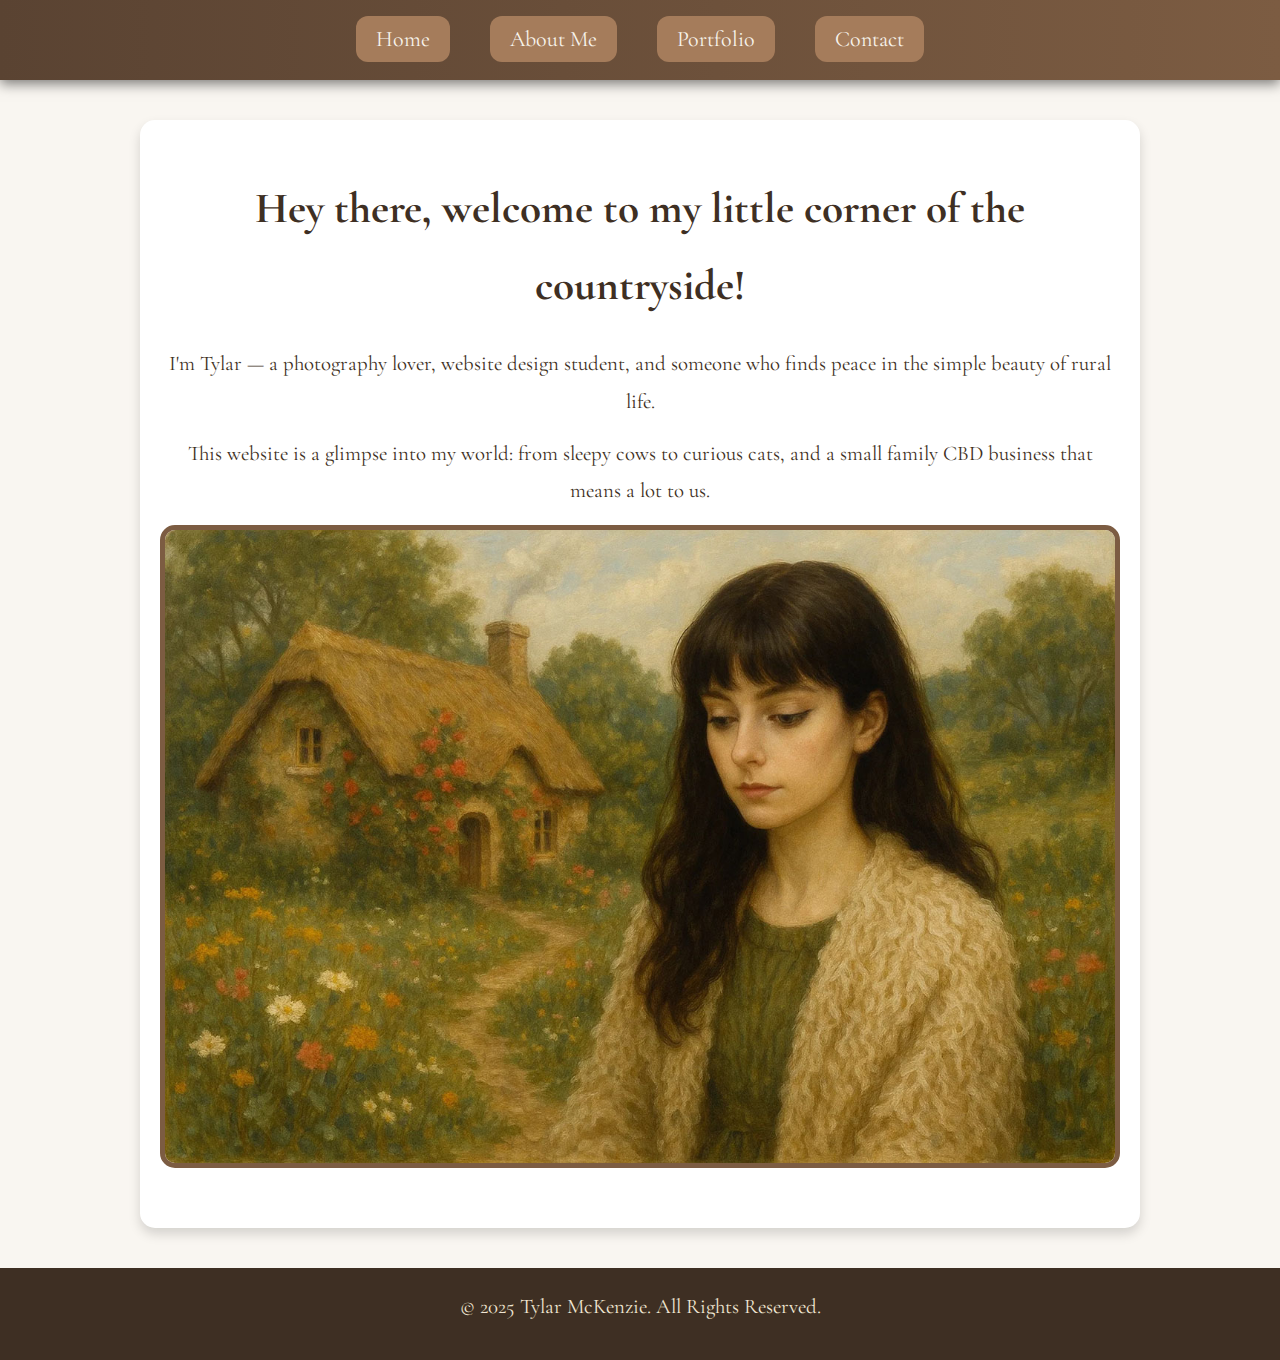
<file: index.html>
<!DOCTYPE html>
<html lang="en">
    <head>
        <meta charset="UTF-8">
        <meta name="viewport" content="width=device-width, initial-scale=1.0">
        <title>Home</title>
        <meta name="description" content="A webpage dedicated to showing Tylar McKenzie's photography portfolio">
        <link rel="stylesheet" href="style.css">
        <link rel="icon" href="favicon.ico">
        
        <!-- Rustic Font -->
        <link href="https://fonts.googleapis.com/css2?family=Cormorant+Garamond:wght@400;600;700&display=swap" rel="stylesheet">
      </head>
<body>
    <header>
        <nav>
            <ul>
                <li><a href="index.html">Home</a></li>
                <li><a href="about.html">About Me</a></li>
                <li><a href="portfolio.html">Portfolio</a></li>
                <li><a href="contact.html">Contact</a></li>
            </ul>
        </nav>
    </header>

    <section class="hero">
        <h1>Hey there, welcome to my little corner of the countryside!</h1>
        <p>I'm Tylar — a photography lover, website design student, and someone who finds peace in the simple beauty of rural life.</p>
        <p>This website is a glimpse into my world: from sleepy cows to curious cats, and a small family CBD business that means a lot to us.</p>
        <img src="images/aime.jpeg" alt="Countryside Photography">
    </section>

    <footer>
        <p>&copy; 2025 Tylar McKenzie. All Rights Reserved.</p>
    </footer>
    <button id="topBtn" title="Back to Top">↑</button>
    <script>
        // Back to Top Button
        let topBtn = document.getElementById("topBtn");
    
        window.onscroll = function() {
            if (document.body.scrollTop > 200 || document.documentElement.scrollTop > 200) {
                topBtn.style.display = "block";
            } else {
                topBtn.style.display = "none";
            }
        };
    
        topBtn.onclick = function() {
            window.scrollTo({top: 0, behavior: 'smooth'});
        };
    </script>
</body>
</html>
</file>
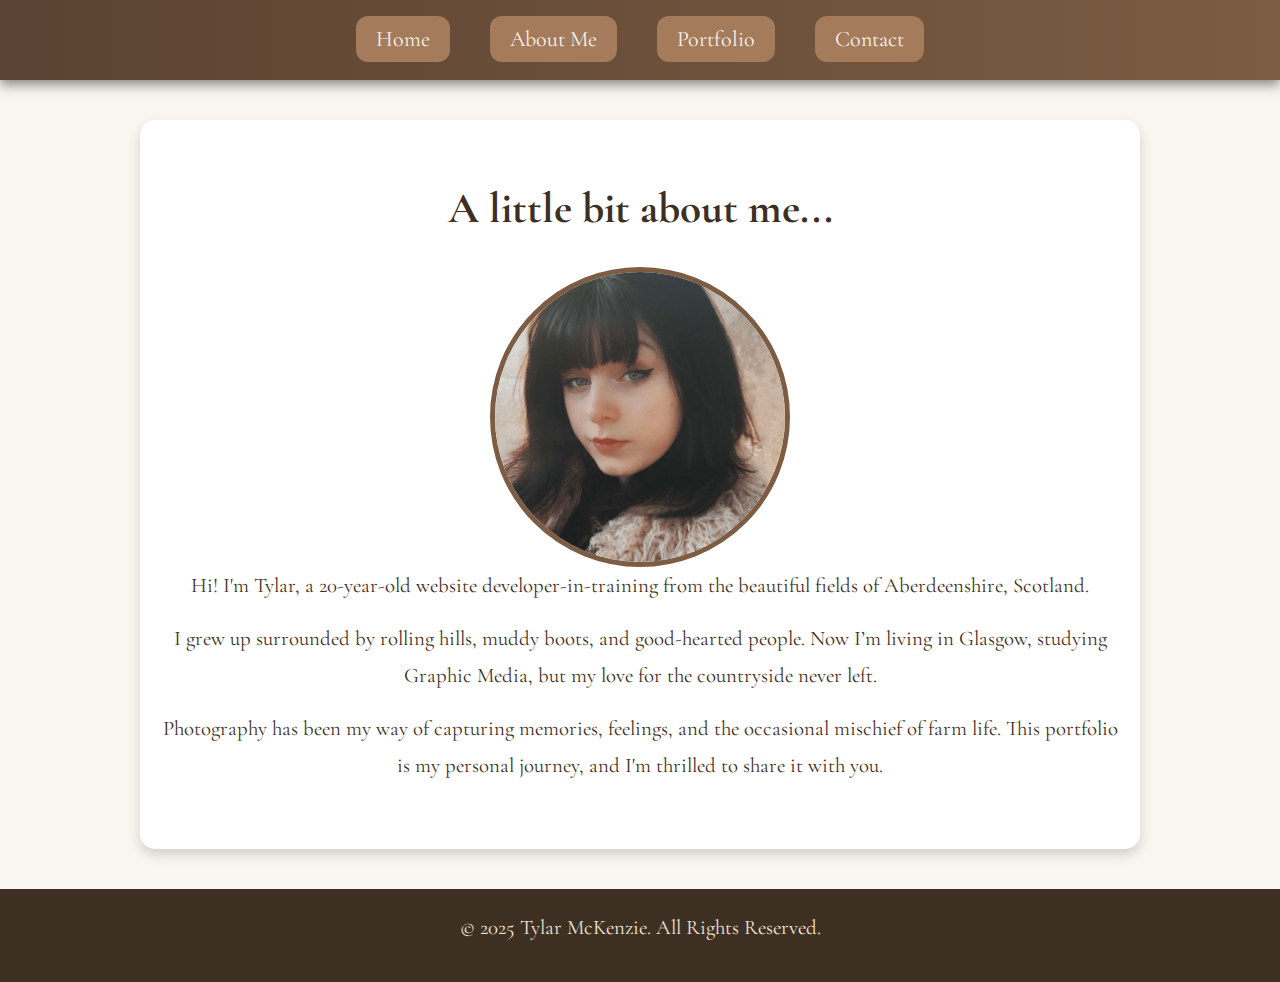
<file: about.html>
<!DOCTYPE html>
<html lang="en">
    <head>
        <meta charset="UTF-8">
        <meta name="viewport" content="width=device-width, initial-scale=1.0">
        <title>About</title>
        <meta name="description" content="A webpage dedicated to showing Tylar McKenzie's photography portfolio">
        <link rel="stylesheet" href="style.css">
        <link rel="icon" href="favicon.ico">
        
        <!-- Rustic Font -->
        <link href="https://fonts.googleapis.com/css2?family=Cormorant+Garamond:wght@400;600;700&display=swap" rel="stylesheet">
      </head>
<body>
<header>
    <nav>
        <ul>
            <li><a href="index.html">Home</a></li>
            <li><a href="about.html">About Me</a></li>
            <li><a href="portfolio.html">Portfolio</a></li>
            <li><a href="contact.html">Contact</a></li>
        </ul>
    </nav>
</header>

<section>
    <h1>A little bit about me...</h1>
    <img src="images/personalpicture.jpg" alt="Personal Picture" style="max-width:300px;border-radius:50%;border:5px solid #7c5c42;display:block;margin:auto;">
    <p>Hi! I'm Tylar, a 20-year-old website developer-in-training from the beautiful fields of Aberdeenshire, Scotland.</p>
    <p>I grew up surrounded by rolling hills, muddy boots, and good-hearted people. Now I’m living in Glasgow, studying Graphic Media, but my love for the countryside never left.</p>
    <p>Photography has been my way of capturing memories, feelings, and the occasional mischief of farm life. This portfolio is my personal journey, and I'm thrilled to share it with you.</p>
</section>


<footer>
    <p>&copy; 2025 Tylar McKenzie. All Rights Reserved.</p>
</footer>
<button id="topBtn" title="Back to Top">↑</button>
<script>
    // Back to Top Button
    let topBtn = document.getElementById("topBtn");

    window.onscroll = function() {
        if (document.body.scrollTop > 200 || document.documentElement.scrollTop > 200) {
            topBtn.style.display = "block";
        } else {
            topBtn.style.display = "none";
        }
    };

    topBtn.onclick = function() {
        window.scrollTo({top: 0, behavior: 'smooth'});
    };
</script>
</body>
</html>
</file>
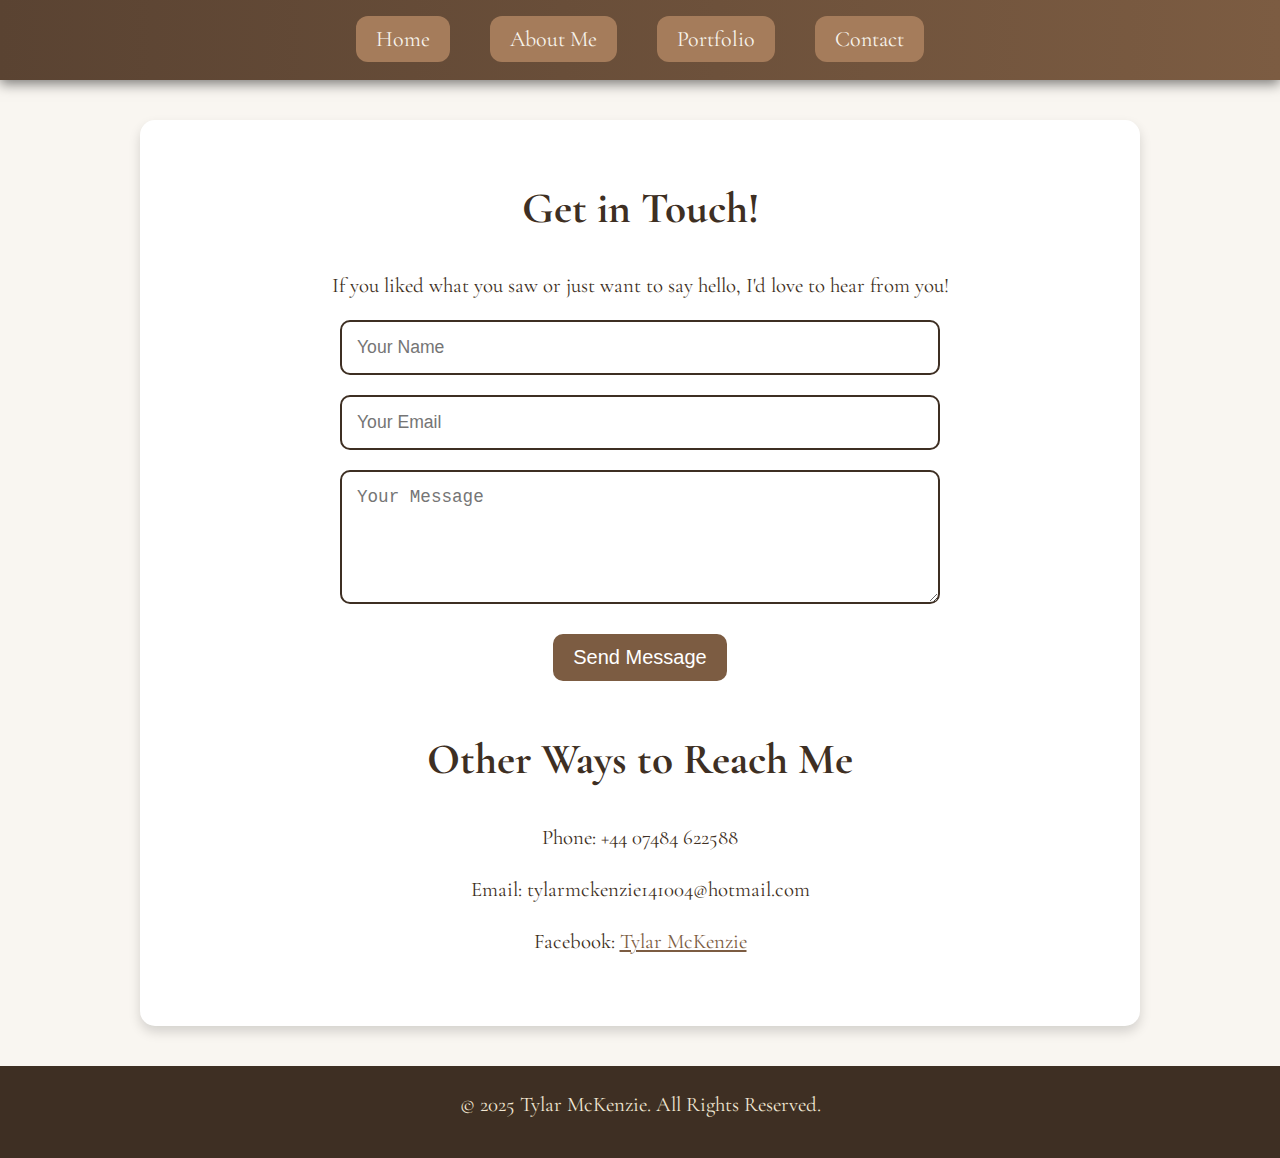
<file: contact.html>
<!DOCTYPE html>
<html lang="en">
    <head>
        <meta charset="UTF-8">
        <meta name="viewport" content="width=device-width, initial-scale=1.0">
        <title>Contact</title>
        <meta name="description" content="A webpage dedicated to showing Tylar McKenzie's photography portfolio">
        <link rel="stylesheet" href="style.css">
        <link rel="icon" href="favicon.ico">
        
        <!-- Rustic Font -->
        <link href="https://fonts.googleapis.com/css2?family=Cormorant+Garamond:wght@400;600;700&display=swap" rel="stylesheet">
      </head>
<body>
<header>
    <nav>
        <ul>
            <li><a href="index.html">Home</a></li>
            <li><a href="about.html">About Me</a></li>
            <li><a href="portfolio.html">Portfolio</a></li>
            <li><a href="contact.html">Contact</a></li>
        </ul>
    </nav>
</header>

<section>
    <h1>Get in Touch!</h1>
    <p>If you liked what you saw or just want to say hello, I'd love to hear from you!</p>

    <form>
        <input type="text" placeholder="Your Name" required>
        <input type="email" placeholder="Your Email" required>
        <textarea placeholder="Your Message" rows="5" required></textarea>
        <button type="submit">Send Message</button>
    </form>

    <div style="margin-top:40px;">
        <h2>Other Ways to Reach Me</h2>
        <p>Phone: +44 07484 622588</p>
        <p>Email: tylarmckenzie141004@hotmail.com</p>
        <p>Facebook: <a href="https://facebook.com/tylarmckenzie" target="_blank" style="color: #7c5c42;">Tylar McKenzie</a></p>
    </div>
</section>


<footer>
    <p>&copy; 2025 Tylar McKenzie. All Rights Reserved.</p>
</footer>
<button id="topBtn" title="Back to Top">↑</button>
<script>
    // Back to Top Button
    let topBtn = document.getElementById("topBtn");

    window.onscroll = function() {
        if (document.body.scrollTop > 200 || document.documentElement.scrollTop > 200) {
            topBtn.style.display = "block";
        } else {
            topBtn.style.display = "none";
        }
    };

    topBtn.onclick = function() {
        window.scrollTo({top: 0, behavior: 'smooth'});
    };
</script>
</body>
</html>
</file>
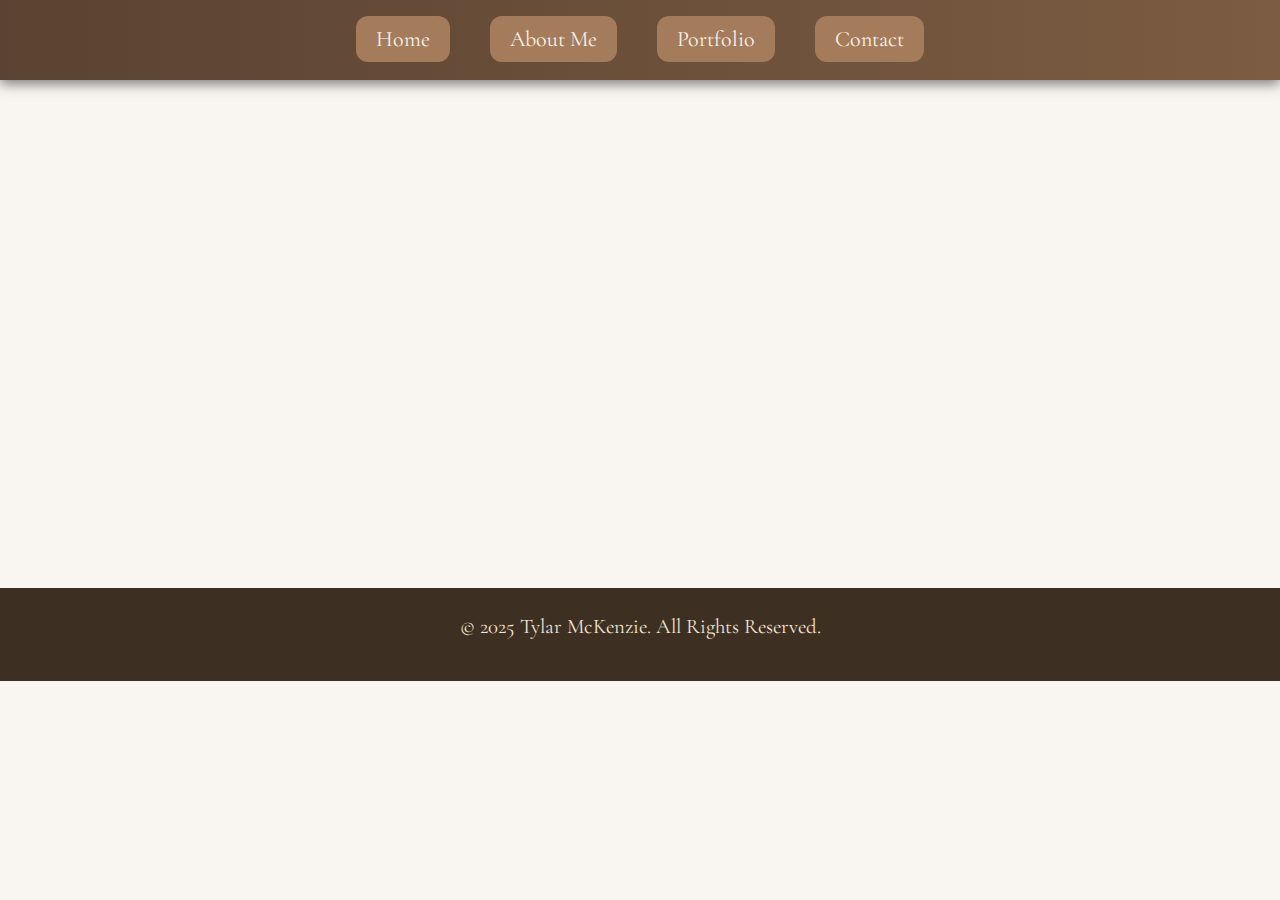
<file: portfolio.html>
<!DOCTYPE html>
<html lang="en">
    <head>
        <meta charset="UTF-8">
        <meta name="viewport" content="width=device-width, initial-scale=1.0">
        <title>Tylar's Portfolio</title>
        <meta name="description" content="A webpage dedicated to showing Tylar McKenzie's photography portfolio">
        <link rel="stylesheet" href="style.css">
        <link rel="icon" href="favicon.ico">
        
        <!-- Rustic Font -->
        <link href="https://fonts.googleapis.com/css2?family=Cormorant+Garamond:wght@400;600;700&display=swap" rel="stylesheet">
      </head>
<body>
<header>
    <nav>
        <ul>
            <li><a href="index.html">Home</a></li>
            <li><a href="about.html">About Me</a></li>
            <li><a href="portfolio.html">Portfolio</a></li>
            <li><a href="contact.html">Contact</a></li>
        </ul>
    </nav>
</header>

<section class="fade-in">
    <h1>Some snapshots from my world 📷</h1>

    <!-- Advertisement Section -->
    <button class="accordion">Advertisements 📜</button>
    <div class="panel">

        <!-- 16:9 image -->
        <img src="images/advertisement2.jpg" alt="Advertisement 2" class="large-image fade-in">

        <!-- 1:1 images -->
        <div class="portfolio-grid">
            <img src="images/advertisement1.jpg" alt="Advertisement 1">
            <img src="images/advertisement3.jpg" alt="Advertisement 3">
        </div>
    </div>

    <!-- Cats Section -->
    <button class="accordion">Cats 🐾</button>
    <div class="panel">

        <!-- 16:9 image -->
        <img src="images/cat1.jpg" alt="Cat 1" class="large-image fade-in">

        <!-- 1:1 images -->
        <div class="portfolio-grid">
            <img src="images/cat2.jpg" alt="Cat 2">
            <img src="images/cat3.jpg" alt="Cat 3">
            <img src="images/cat4.jpg" alt="Cat 4">
        </div>
    </div>

    <!-- Cows Section -->
    <button class="accordion">Cows 🐄</button>
    <div class="panel">

        <!-- 16:9 image -->
        <img src="images/cow1.jpg" alt="Cow 1" class="large-image fade-in">

        <!-- 1:1 images -->
        <div class="portfolio-grid">
            <img src="images/cow2.jpg" alt="Cow 2">
            <img src="images/cow3.jpg" alt="Cow 3">
            <img src="images/cow4.jpg" alt="Cow 4">
        </div>
    </div>
</section>


<footer>
    <p>&copy; 2025 Tylar McKenzie. All Rights Reserved.</p>
</footer>

<script>
    const accordions = document.querySelectorAll(".accordion");

    accordions.forEach(acc => {
        acc.addEventListener("click", function() {
            this.classList.toggle("active");
            let panel = this.nextElementSibling;
            if (panel.style.display === "block") {
                panel.style.display = "none";
            } else {
                panel.style.display = "block";
            }
        });
    });
</script>

<button id="topBtn" title="Back to Top">↑</button>
<script>
    // Back to Top Button
    let topBtn = document.getElementById("topBtn");

    window.onscroll = function() {
        if (document.body.scrollTop > 200 || document.documentElement.scrollTop > 200) {
            topBtn.style.display = "block";
        } else {
            topBtn.style.display = "none";
        }
    };

    topBtn.onclick = function() {
        window.scrollTo({top: 0, behavior: 'smooth'});
    };
</script>
</body>
</html>
</file>
<file: style.css>
/* Reset */
* {
    margin: 0;
    padding: 0;
    box-sizing: border-box;
}

body {
    font-family: 'Cormorant Garamond', serif;
    background: #f9f6f1 url('https://www.transparenttextures.com/patterns/white-paper.png'); /* Soft paper texture */
    color: #3e2f23;
    line-height: 1.8;
    min-height: 100vh;
    text-align: center;
}

/* Typography */
h1, h2, h3 {
    margin-bottom: 20px;
    font-weight: 700;
    font-size: 2.7rem;
}

p, li {
    font-size: 1.3rem;
    margin-bottom: 15px;
}

header {
    background: linear-gradient(to right, #5a4332, #7c5c42);
    padding: 20px 0;
    box-shadow: 0 4px 12px rgba(0, 0, 0, 0.5);
}

nav ul {
    list-style: none;
    display: flex;
    justify-content: center;
}

nav ul li {
    margin: 0 20px;
    position: relative;
}

nav ul li a {
    color: #f8f4ec;
    text-decoration: none;
    font-size: 22px;
    padding: 10px 20px;
    background-color: #a57c5b;
    border-radius: 12px;
    transition: background 0.4s ease, transform 0.3s ease;
}

nav ul li a:hover {
    background-color: #c59c7b;
    transform: scale(1.1);
}

/* Sections */
section {
    background: #ffffff;
    margin: 40px auto;
    padding: 50px 20px;
    max-width: 1000px;
    border-radius: 15px;
    box-shadow: 0 6px 12px rgba(0,0,0,0.15);
}

/* Images */
img {
    width: 100%;
    border-radius: 15px;
    border: 5px solid #7c5c42;
    transition: transform 0.3s ease, box-shadow 0.3s ease;
}

img:hover {
    transform: scale(1.03);
    box-shadow: 0 4px 10px rgba(0,0,0,0.2);
}

.large-image {
    width: 100%;
    margin: 20px 0;
    border-radius: 15px;
    border: 5px solid #7c5c42;
    box-shadow: 0 4px 12px rgba(0, 0, 0, 0.2);
    transition: transform 0.3s ease;
}

.large-image:hover {
    transform: scale(1.03);
}

/* Accordion */
.accordion {
    background-color: #7c5c42;
    color: #fdfcfb;
    cursor: pointer;
    padding: 15px;
    margin: 10px 0;
    width: 100%;
    border: none;
    border-radius: 10px;
    text-align: center;
    font-size: 1.4rem;
    transition: background-color 0.3s ease;
}

.accordion:hover {
    background-color: #a57c5b;
}

.panel {
    padding: 0 20px;
    display: none;
    overflow: hidden;
    background: #fdfcfb;
    margin-top: 10px;
    border-radius: 10px;
}

/* Portfolio Grid */
.portfolio-grid {
    display: grid;
    grid-template-columns: repeat(auto-fit, minmax(250px, 1fr));
    gap: 20px;
    margin-top: 20px;
}

/* Form */
form {
    display: flex;
    flex-direction: column;
    align-items: center;
    max-width: 600px;
    margin: auto;
}

form input, form textarea {
    width: 100%;
    padding: 15px;
    margin-bottom: 20px;
    border: 2px solid #3e2f23;
    border-radius: 10px;
    font-size: 1.1rem;
}

form button {
    background-color: #7c5c42;
    color: white;
    border: none;
    padding: 12px 20px;
    border-radius: 10px;
    font-size: 20px;
    cursor: pointer;
    margin-top: 10px;
}

form button:hover {
    background-color: #a57c5b;
}

/* Footer */
footer {
    background-color: #3e2f23;
    color: #f0e6d2;
    text-align: center;
    padding: 20px;
    margin-top: 40px;
}

/* Focus */
a:focus, button:focus, input:focus, textarea:focus {
    outline: 2px dashed #a57c5b;
}

#topBtn {
    display: none;
    position: fixed;
    bottom: 30px;
    right: 30px;
    z-index: 99;
    font-size: 22px;
    background-color: #7c5c42;
    color: #f0e6d2;
    border: none;
    outline: none;
    padding: 12px 18px;
    border-radius: 50%;
    cursor: pointer;
    box-shadow: 0 4px 10px rgba(0,0,0,0.3);
    transition: background-color 0.3s, transform 0.3s;
}

#topBtn:hover {
    background-color: #a57c5b;
    transform: scale(1.1);
}
.fade-in {
    opacity: 0;
    transform: translateY(20px);
    animation: fadeInUp 1s ease forwards;
}

@keyframes fadeInUp {
    to {
        opacity: 1;
        transform: translateY(0);
    }
}
</file>
